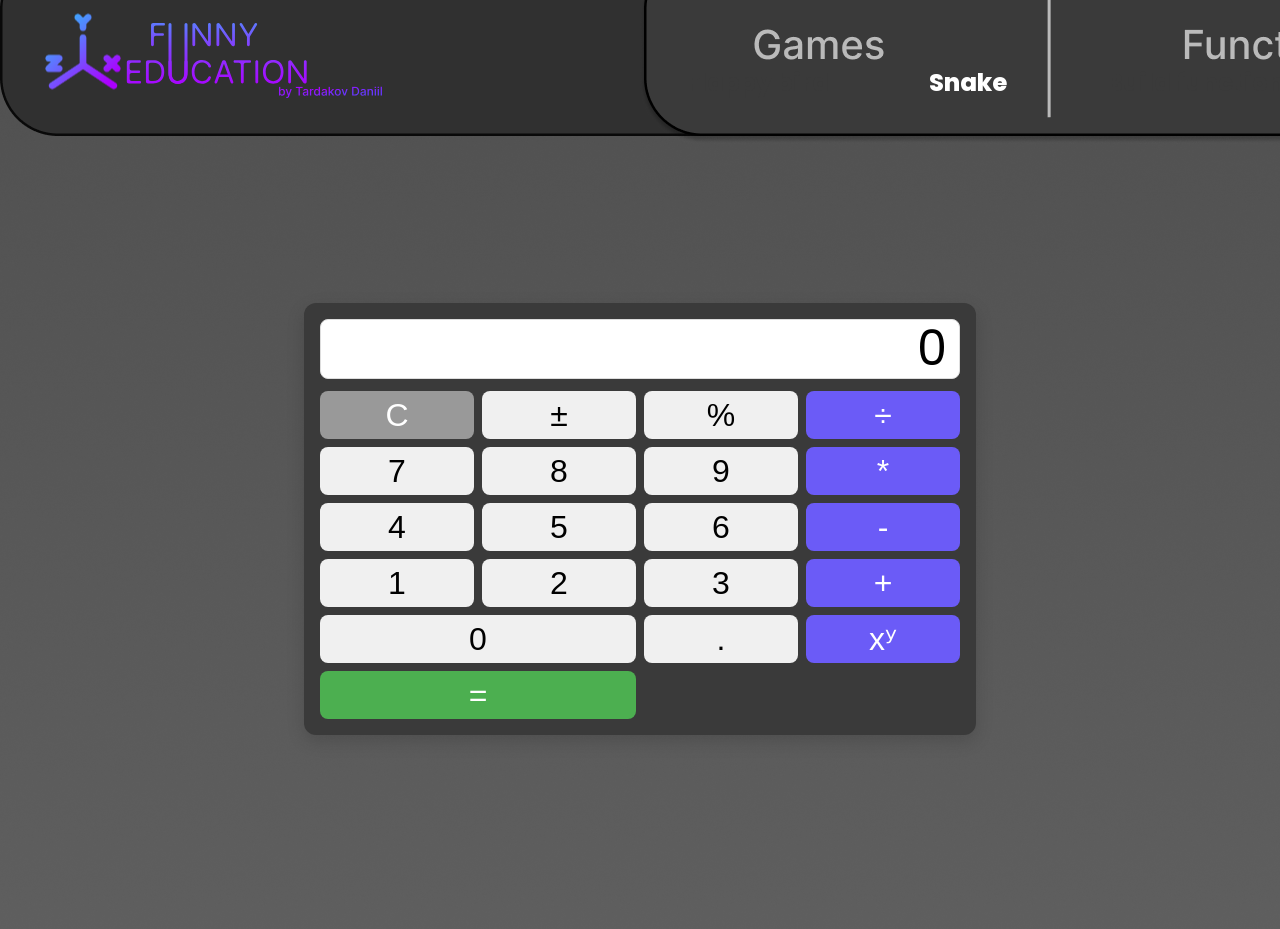
<file: calculator.html>
<!DOCTYPE html>
<html lang="ru">
<head>
    <meta charset="UTF-8">
    <meta name="viewport" content="width=device-width, initial-scale=1.0">
    <title>Funny Education</title>
    <link rel="stylesheet" href="main.css">
    <link rel="stylesheet" href="calculator.css">
    <link rel="shortcut icon" href="free-icon-coordinate-18417407.png">
</head>
<body background="Фон.png">
    <header class="header">
        <div class="header__conteiner">
            <nav class="header__nav">
                <img src="Лого.svg" alt="Логотип">
                <ul class="header__list1">
                    <li class="header__list1-item">
                        <a class="header__list1-link" style="color: #3a3a3a;" >Flappy bird</a>
                    </li>
                    <li class="header__list1-item">
                        <a class="header__list1-link" href="snake.html">Snake</a>
                    </li>
                    <li class="header__list1-item">
                        <a class="header__list1-link" style="color: #3a3a3a;" >Build function</a>
                    </li>
                    <li class="header__list1-item">
                        <a class="header__list1-link" href="calculator.html">Calculator</a>
                    </li>
                </ul>
                <a class="header__button" href="index.html">
                    <img class="header__button-img" src="Main page.svg" alt="На главную">
                </a>
            </nav>
        </div>
    </header>

    <main class="content">
        <div class="calc" role="application" aria-label="Калькулятор">
            <input type="text" class="calc__display" id="display" value="0" readonly>
            <div class="calc__buttons">
                <button data-action="clear" class="calc__btn calc__btn--clear">C</button>
                <button data-action="sign" class="calc__btn">±</button>
                <button data-action="percent" class="calc__btn">%</button>
                <button data-action="operator" class="calc__btn calc__btn--operator">÷</button>

                <button data-action="digit" class="calc__btn">7</button>
                <button data-action="digit" class="calc__btn">8</button>
                <button data-action="digit" class="calc__btn">9</button>
                <button data-action="operator" class="calc__btn calc__btn--operator">*</button>

                <button data-action="digit" class="calc__btn">4</button>
                <button data-action="digit" class="calc__btn">5</button>
                <button data-action="digit" class="calc__btn">6</button>
                <button data-action="operator" class="calc__btn calc__btn--operator">-</button>

                <button data-action="digit" class="calc__btn">1</button>
                <button data-action="digit" class="calc__btn">2</button>
                <button data-action="digit" class="calc__btn">3</button>
                <button data-action="operator" class="calc__btn calc__btn--operator">+</button>
                
                <button data-action="digit" class="calc__btn calc__btn--zero">0</button>
                <button data-action="digit" class="calc__btn">.</button>
                <button data-action="operator" class="calc__btn calc__btn--operator">xʸ</button>
                <button data-action="equals" class="calc__btn calc__btn--equals">=</button>
            </div>
        </div>
    </main>

    <script src="calculator.js"></script>
</body>
</html>
</file>
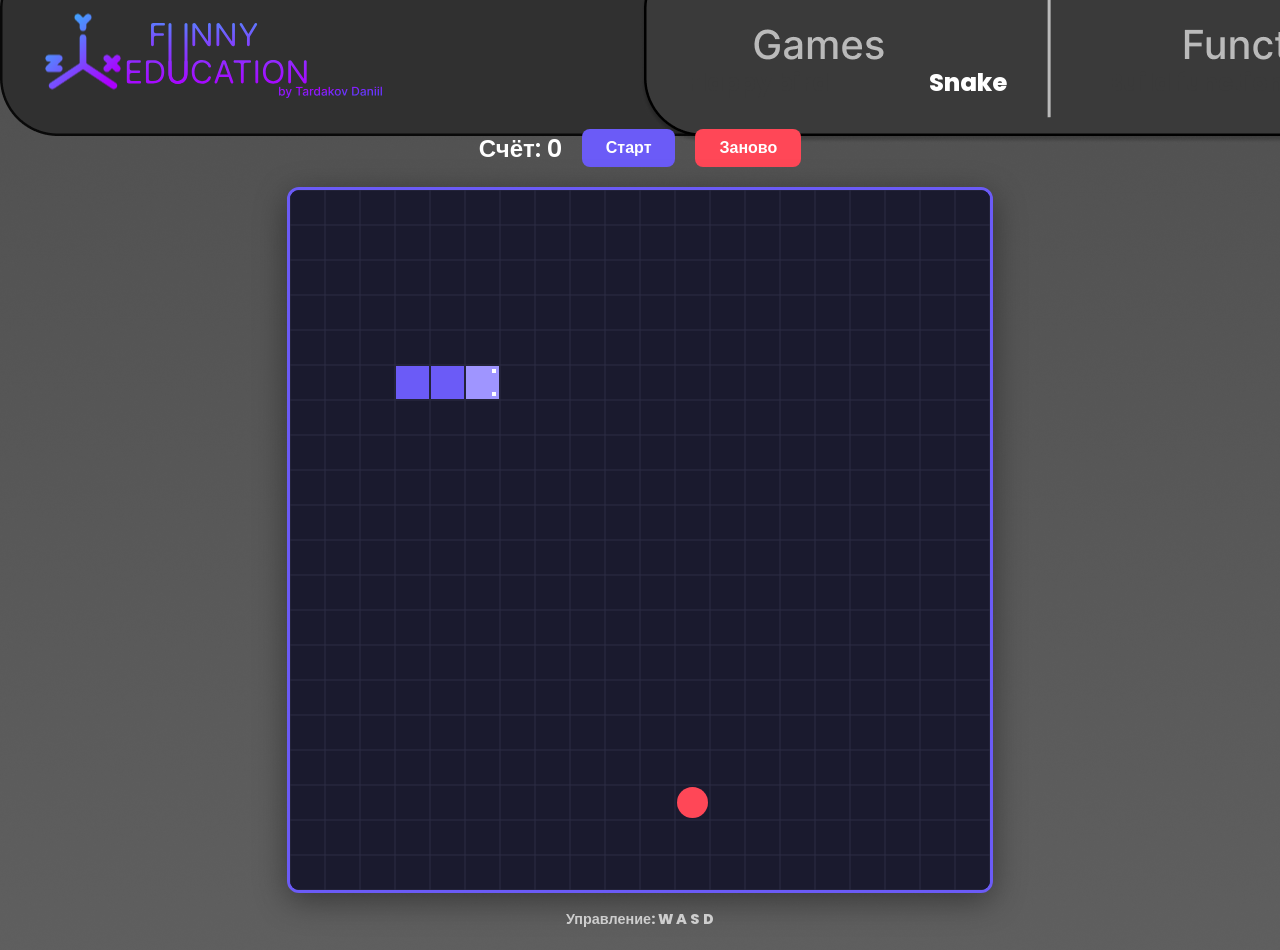
<file: snake.html>
<!DOCTYPE html>
<html lang="ru">
<head>
    <meta charset="UTF-8">
    <meta name="viewport" content="width=device-width, initial-scale=1.0">
    <title>Funny Education</title>
    <link rel="stylesheet" href="main.css">
    <link rel="stylesheet" href="snake.css">
    <link rel="shortcut icon" href="free-icon-coordinate-18417407.png">
</head>
<body background="Фон.png">
    <header class="header">
        <div class="header__conteiner">
            <nav class="header__nav">
                <img src="Лого.svg" alt="Логотип">
                <ul class="header__list1">
                    <li class="header__list1-item">
                        <a class="header__list1-link" style="color: #3a3a3a;" >Flappy bird</a>
                    </li>
                    <li class="header__list1-item">
                        <a class="header__list1-link" href="snake.html">Snake</a>
                    </li>
                    <li class="header__list1-item">
                        <a class="header__list1-link" style="color: #3a3a3a;" >Build function</a>
                    </li>
                    <li class="header__list1-item">
                        <a class="header__list1-link" href="calculator.html">Calculator</a>
                    </li>
                </ul>
                <a class="header__button" href="index.html">
                    <img class="header__button-img" src="Main page.svg" alt="На главную">
                </a>
            </nav>
        </div>
    </header>

    <main class="game-container">
        <div class="game-info">
            <div class="game-score">Счёт: <span id="score">0</span></div>
            <button class="game-btn" id="startBtn">Старт</button>
            <button class="game-btn game-btn--reset" id="resetBtn">Заново</button>
        </div>
        <canvas id="gameCanvas" width="700" height="700"></canvas>
        <p class="game-hint">Управление: W A S D</p>
    </main>

    <script src="snake.js"></script>
</body>
</html>
</file>
<file: main.css>
@import url('https://fonts.googleapis.com/css2?family=Poppins:wght@400;500;600&display=swap'); /* откуда импортируется шрифт */

body {
  font-family: 'Poppins', sans-serif;/* сам шрифт для всего текста в body*/
  font-weight: 800; /* толщина текста */
  font-size: 24px ; /* размер текста */
}
* { 
    margin: 0; /* отступ для всех элементов от края сайта =0 */
    padding: 0; /* отступ между элементами =0 */
}
.header__list1-link {     
    color: #FFFFFF;
    transition: color 0.3s;       /* задержка при изменениях из-за hover и др */
    white-space: nowrap  /* заставляет текст отображаться в одну строку */
}
.header__list1-link:hover {     /* при наведении на этот элемент вызывает, то что написано в hover */
    color: #9f95ff;
}

.header {   /* обращение к классу header */
    padding: 0px 0px 0px 0px; /* отступ 10px сверху 0 справо 0 снизу 0px слева для header*/
 }  
.header__conteiner { /* обращение к классу header__container */
    max-width:1868px;  /* максимальная ширина header__container */
    margin-inline: 42px;  /* базовый отступ по горизонтали для header__container */
}
.header__nav {     /* обращение к классу header__nav */
    display: flex;    /* элементы header__nav будут расположены независимо друг от друга (не как список) */  
}    
.header__list1 { 
    display: flex;   /* элементы header__list1 будут расположены независимо друг от друга (не как список) */
    gap: 100px;
    margin-right:20px;
}
ul {
    list-style: none;  /* убирает точки перед элементами листа */
}
a {  /*обращение к глабольному тегу ссылок БЕЗ ТОЧКИ*/
    text-decoration: none; /* убирает нижнее подчеркивание ссылок */
}
.header__list1 { 
    padding: 0px 0px 0px 305px;
}

.header__list1-item {
    padding-top: 65px;
}
.header__button {
    margin: 30px 0px 0px 40px;
    padding: 20px 20px 0px 20px;
    transition: 0,4s;
    background-color: #6b5bf7;
    border-radius: 10px;
}
.header__button:hover {
    opacity: 80%;     
}
</file>
<file: calculator.css>
:root {
    --calc-width: 640px;
    --calc-bg: #3A3A3A;
    --calc-shadow: 0 6px 18px rgba(0, 0, 0, 0.15);
    --display-height: 60px;
    --btn-height: 48px;
    --btn-bg: #f0f0f0;
    --operator-bg: #6b5bf7;
    --equals-bg: #4caf50;
    --clear-bg: #999;
    --border-radius: 8px;
}

.content {
    display: flex;
    justify-content: center;
    align-items: center;
    min-height: calc(100vh - 120px);
    padding: 20px;
}

.calc {
    width: var(--calc-width);
    padding: 16px;
    border-radius: 12px;
    background: var(--calc-bg);
    box-shadow: var(--calc-shadow);
}

.calc__display {
    width: 100%;
    height: var(--display-height);
    font-size: 3rem;
    text-align: right;
    padding: 8px 12px;
    border: 1px solid #ddd;
    border-radius: var(--border-radius);
    margin-bottom: 12px;
    box-sizing: border-box;
    font-family: inherit;
}

.calc__buttons {
    display: grid; 
    grid-template-columns: repeat(4, 1fr);
    gap: 8px;
}

.calc__btn {
    height: var(--btn-height);
    font-size: 2rem;
    border-radius: var(--border-radius);
    border: none;
    background: var(--btn-bg);
    cursor: pointer;
    transition: opacity 0.2s ease;
}

.calc__btn:hover {
    opacity: 0.9;
}

.calc__btn--operator {
    background: var(--operator-bg);
    color: #fff;
}

.calc__btn--equals {
    background: var(--equals-bg);
    color: #fff;
    grid-column: span 2;
}

.calc__btn--clear {
    background: var(--clear-bg);
    color: #fff;
}

.calc__btn--zero {
    grid-column: span 2;
}

/* Адаптивность */
@media (max-width: 700px) {
    .calc {
        width: 100%;
        max-width: 400px;
    }
    
    .calc__display {
        height: 50px;
        font-size: 1.5rem;
    }
    
    .calc__btn {
        height: 40px;
        font-size: 0.9rem;
    }
}
</file>
<file: snake.css>
:root {
    --game-bg: #1a1a2e;
    --snake-color: #6b5bf7;
    --snake-head: #9f95ff;
    --food-color: #ff4757;
    --grid-color: #2d2d44;
    --text-color: #FFFFFF;
    --canvas-size: 700px;
    --cell-size: 35px;
}

.game-container {
    display: flex;
    flex-direction: column;
    align-items: center;
    justify-content: center;
    min-height: calc(100vh - 120px);
    padding: 20px;
}

.game-info {
    display: flex;
    align-items: center;
    gap: 20px;
    margin-bottom: 20px;
}

.game-score {
    font-size: 1.5rem;
    color: var(--text-color);
    font-weight: 600;
}

.game-btn {
    padding: 10px 24px;
    font-size: 1rem;
    font-weight: 600;
    border: none;
    border-radius: 8px;
    cursor: pointer;
    background: var(--snake-color);
    color: var(--text-color);
    transition: all 0.3s ease;
}

.game-btn:hover {
    background: var(--snake-head);
    transform: scale(1.05);
}

.game-btn--reset {
    background: var(--food-color);
}

.game-btn--reset:hover {
    background: #ff6b7a;
}

#gameCanvas {
    background: var(--game-bg);
    border-radius: 12px;
    box-shadow: 0 8px 32px rgba(0, 0, 0, 0.4);
    border: 3px solid var(--snake-color);
}

.game-hint {
    margin-top: 16px;
    color: var(--text-color);
    opacity: 0.7;
    font-size: 0.9rem;
}

/* Адаптивность */
@media (max-width: 500px) {
    :root {
        --canvas-size: 300px;
        --cell-size: 15px;
    }
    
    #gameCanvas {
        width: var(--canvas-size);
        height: var(--canvas-size);
    }
    
    .game-info {
        flex-wrap: wrap;
        justify-content: center;
    }
}
</file>
